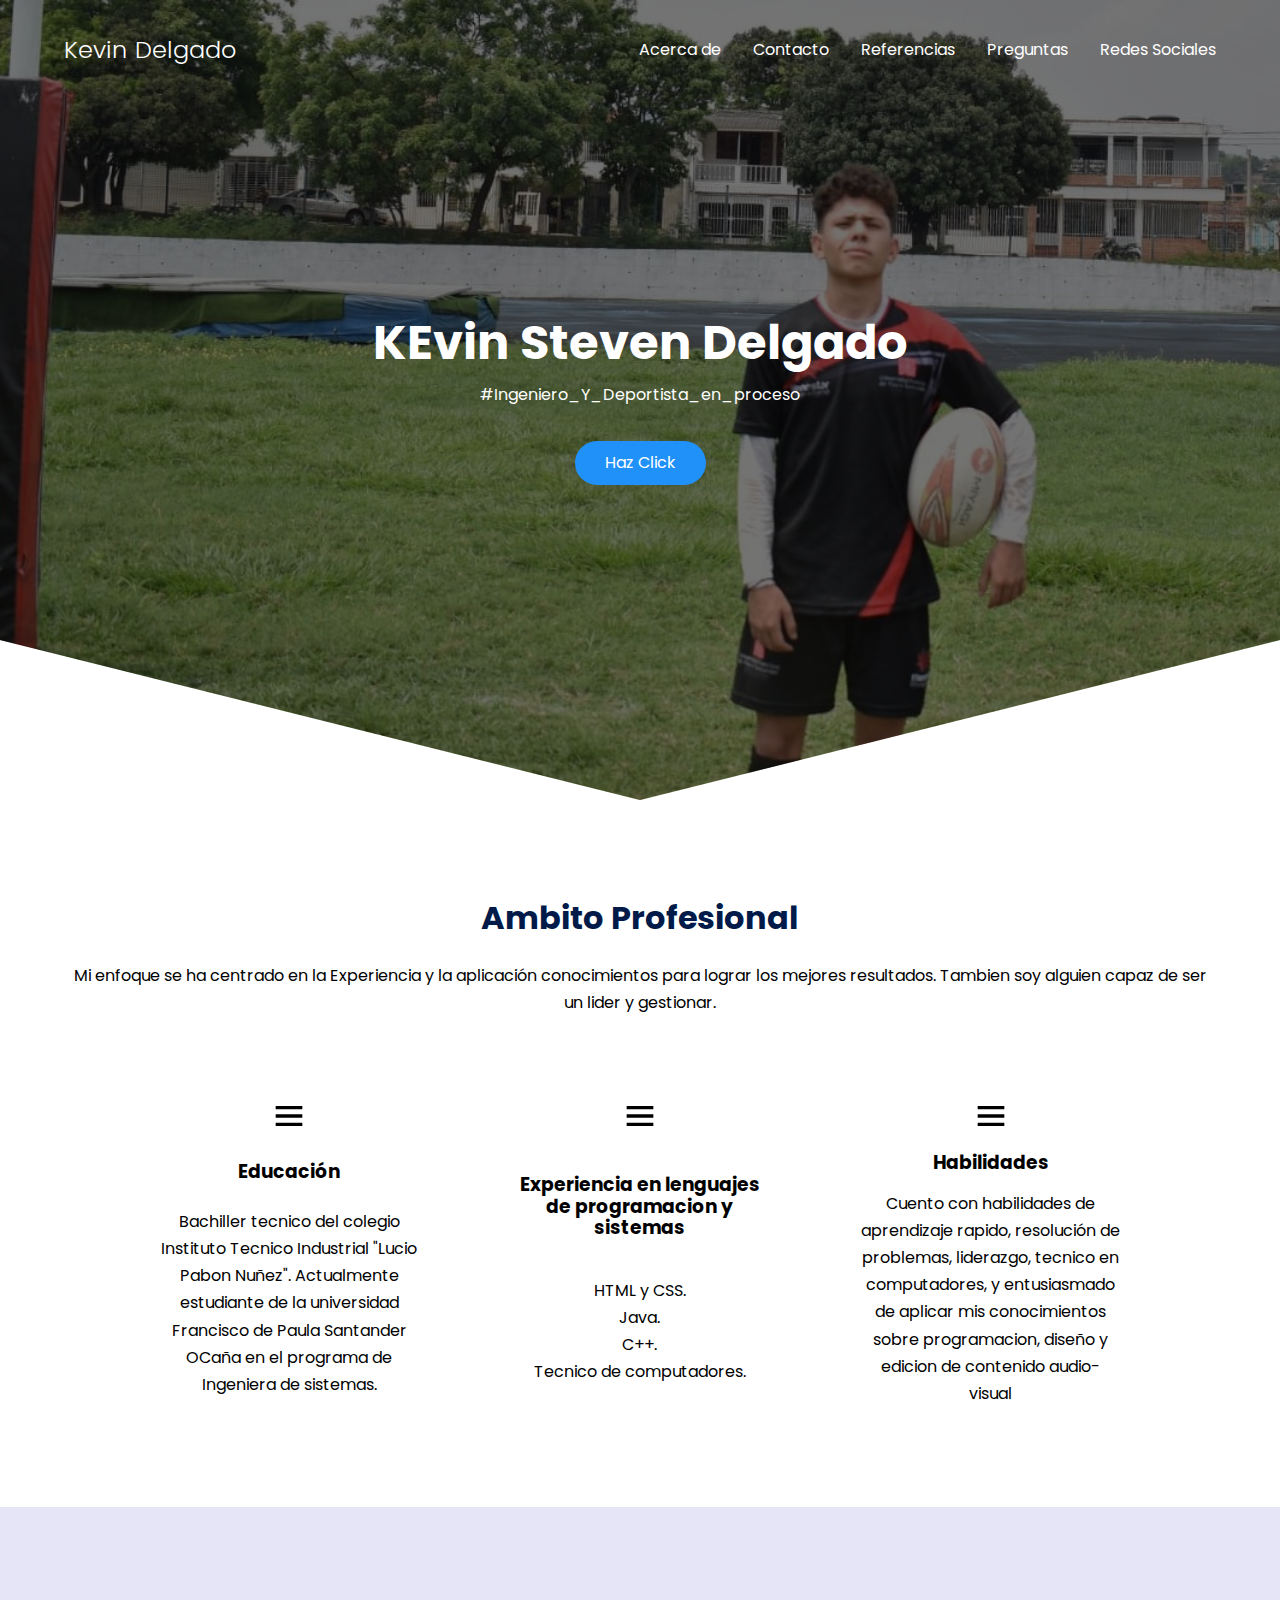
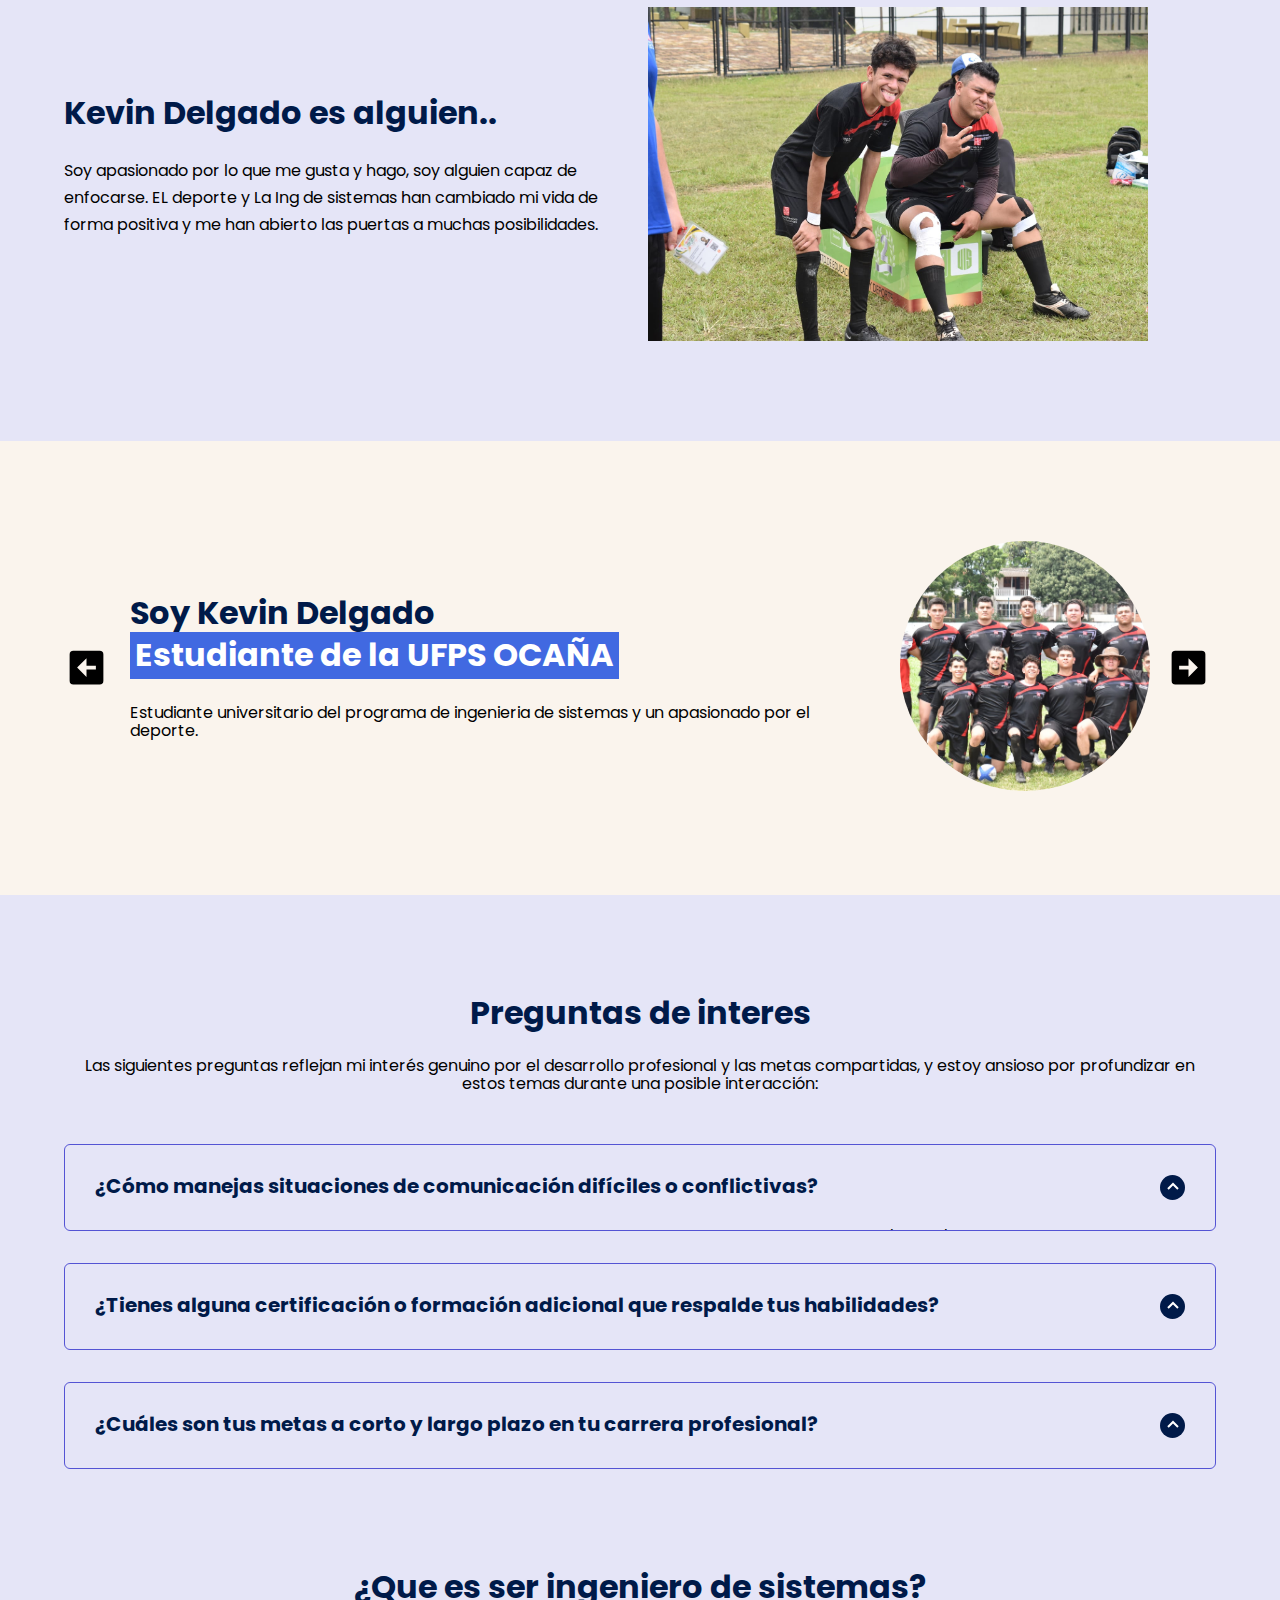
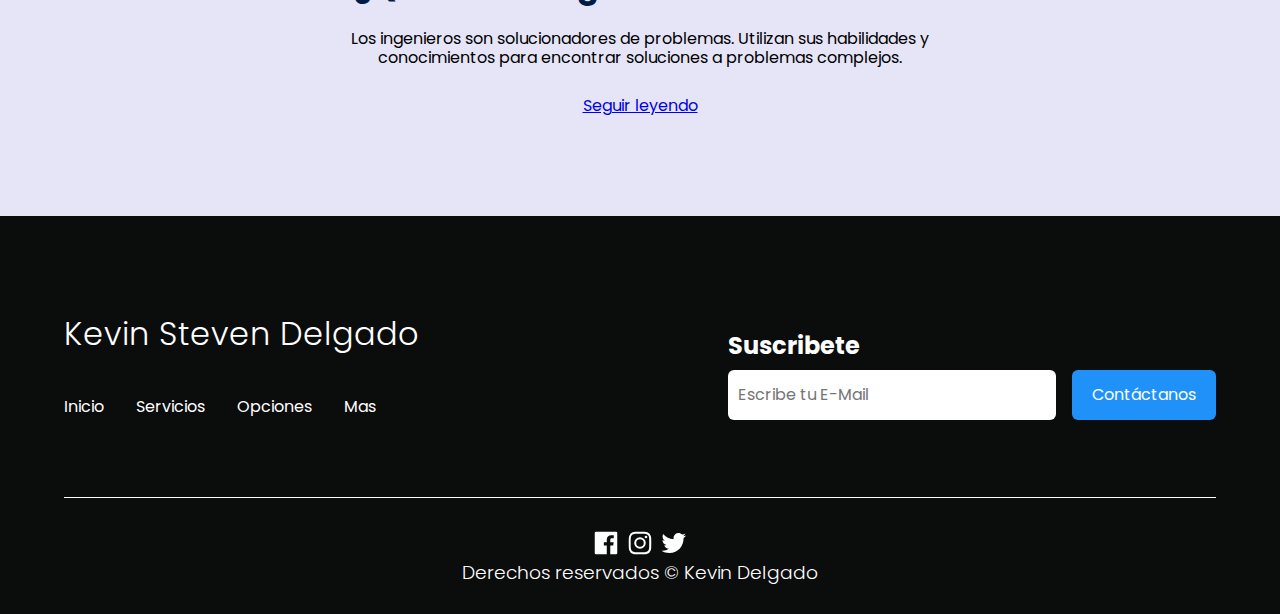
<file: index.html>
<!DOCTYPE html>
<html lang="en">
<head>
    <meta charset="UTF-8">
    <meta http-equiv="X-UA-Compatible" content="IE=edge">
    <meta name="viewport" content="width=device-width, initial-scale=1.0">
    <title>Kevin Delgado Page</title>
    <link rel="shortcut icon" href="/icons/icon k .jpg" type="image/x-icon">
    <link rel="stylesheet" href="css/normalize.css">
    <link rel="stylesheet" href="css/style.css">
</head>
<body>
    <!-- front page -->
    <header class="person">
        <nav class="nav container">
            <div class="nav_logo">
                <h2 class="nav_title">Kevin Delgado</h2>
            </div>
            <!-- ul.nav_link.nav_link_menu>(li.nav_items>a.nav_links{Texto})*4 -->
            <ul class="nav_link nav_link_menu">
                <!-- <li class="nav_items">
                    <a href="#" class="nav_links">Inicio</a>
                </li> -->
                <li class="nav_items">
                    <a href="#about" class="nav_links">Acerca de</a>
                </li>
                <li class="nav_items">
                    <a href="#contact" class="nav_links">Contacto</a>
                </li>
                <li class="nav_items">
                    <a href="#references" class="nav_links">Referencias</a>
                </li>
                <li class="nav_items">
                    <a href="#questions" class="nav_links">Preguntas</a>
                </li>
                <li class="nav_items">
                    <a href="#social_media" class="nav_links">Redes Sociales</a>
                </li>
                <img src="icons/exit.svg" alt="Icon Exit" class="nav_close">
            </ul>
            <div class="nav_menu">
                <img src="icons/menu.svg" alt="Icon Menu" class="nav_img">
            </div>
        </nav>
        <section class="person_container container">
            <h1 class="person_title">KEvin Steven Delgado</h1>
            <p class="person_paragraph">#Ingeniero_Y_Deportista_en_proceso</p>
            <a href="#" class="btn">Haz Click</a>
        </section>
    </header>

    <!-- options -->
    <main>
        <section class="container about" id="about">
            <h2 class="subtitle">Ambito Profesional</h2>
            <p class="about_paragraph">Mi enfoque se ha centrado en la Experiencia y la aplicación conocimientos para lograr los mejores resultados. Tambien soy alguien capaz de ser un lider y gestionar.</p>

            <div class="about_main">
                <!-- (article.about_icons>img.about_icon+h3.about_title+p.about_paragraph)*3 -->
                <article class="about_icons">
                    <img src="icons/menu.svg" alt="Icon" class="about_icon">
                    <h3 class="about_title">Educación</h3>
                    <p class="about_paragraph">Bachiller tecnico del colegio Instituto Tecnico Industrial "Lucio Pabon Nuñez". Actualmente estudiante de la universidad Francisco de Paula Santander OCaña en el programa de Ingeniera de sistemas.</p>
                </article>
                <article class="about_icons">
                    <img src="icons/menu.svg" alt="Icon" class="about_icon">
                    <h3 class="about_title">Experiencia en lenguajes de programacion y sistemas </h3>
                    <p class="about_paragraph">HTML y CSS. 
                        <br>
                        Java.
                        <br>
                        C++.
                        <br>
                        Tecnico de computadores.
                        </p>
                </article>
                <article class="about_icons">
                    <img src="icons/menu.svg" alt="Icon" class="about_icon">
                    <h3 class="about_title">Habilidades</h3>
                    <p class="about_paragraph"> Cuento con habilidades de aprendizaje rapido, resolución de problemas, liderazgo, tecnico en computadores, y entusiasmado de aplicar mis conocimientos sobre programacion, diseño y edicion de contenido audio-visual</p>
                </article>
            </div>
        </section>
        
        <section class="options" id="contact">
            <div class="options_container container">
                <div class="options_texts">
                    <h2 class="subtitle">Kevin Delgado es alguien..</h2>
                    <p class="options_paragraph">Soy apasionado por lo que me gusta y hago, soy alguien capaz de enfocarse. EL deporte y La Ing de sistemas han cambiado mi vida de forma positiva y me han abierto las puertas a muchas posibilidades.

                    </p>
                </div>
                <figure class="options_picture">
                    <img src="images/Kevin 3.jpg" alt="Imagen Options" class="options_img">
                </figure>
            </div>
        </section>

        <section class="testimony" id="references">
            <div class="testimony_container container">
                
                <img src="icons/leftarrow.svg" alt="Icon Flecha" class="testimony_arrow" id="before">                
                
                <section class="testimony_body testimony_body--show" data-id="1">
                    <div class="testimony_texts">
                        <h2 class="subtitle">Soy Kevin Delgado
                            <span class="testimony_course">Estudiante de la UFPS OCAÑA</span>
                        </h2>
                        <p class="testimony__review">Estudiante universitario del programa de ingenieria de sistemas y un apasionado por el deporte.</p>
                    </div>
                    <figure class="testimony_picture">
                        <img src="images/Kevin 4.jpg" alt="Foto Persona" class="testimony_img">
                    </figure>
                </section>
                
                <section class="testimony_body" data-id="2">
                    <div class="testimony_texts">
                        <h2 class="subtitle">Soy Kevin Delgado
                            <span class="testimony_course">Estudiante de la UFPS OCAÑA</span>
                        </h2>
                        <p>Una persona que busca cumplir sus objetivos día a día.</p>
                    </div>
                    <figure class="testimony_picture">
                        <img src="images/Kevin 2.jpg" alt="Foto Persona" class="testimony_img">
                    </figure>
                </section>

                <section class="testimony_body" data-id="3">
                    <div class="testimony_texts">
                        <h2 class="subtitle">Soy Kevin Delgado
                            <span class="testimony_course">Estudiante de la UFPS OCAÑA</span>
                        </h2>
                        <p>Un chico al que le gusta mucho lo que hace, y ser ingeniero es algo que em motiva a diario.</p>
                    </div>
                    <figure class="testimony_picture">
                        <img src="images/Kevin 5.JPG" alt="Foto Persona" class="testimony_img">
                    </figure>
                </section>

                <section class="testimony_body" data-id="4">
                    <div class="testimony_texts">
                        <h2 class="subtitle">Soy Kevin Delgado
                            <span class="testimony_course">Estudiante de la UFPS OCAÑA</span>
                        </h2>
                        <p>Una perosan que le gusta ayudar a los demas y contribuir a la sociedad y el desarrollo en general.</p>
                    </div>
                    <figure class="testimony_picture">
                        <img src="images/Kevin 1.jpg" alt="Foto Persona" class="testimony_img">
                    </figure>
                </section>

                <img src="icons/rightarrow.svg" alt="Icon Flecha" class="testimony_arrow" id="next">                

            </div>
        </section>

        <section class="questions" id="questions">
            <div class="container">
                <h2 class="subtitle">Preguntas de interes</h2>
                <p class="questions_paragraph">Las siguientes preguntas reflejan mi interés genuino por el desarrollo profesional y las metas compartidas, y estoy ansioso por profundizar en estos temas durante una posible interacción:</p>

                <section class="questions_container">
                    <article class="questions_padding">
                        <div class="questions_answer">
                            <h3 class="questions_title">¿Cómo manejas situaciones de comunicación difíciles o conflictivas?
                                <span class="questions_arrow">
                                    <img src="icons/arrow.svg" class="questions_img">
                                </span>
                            </h3>

                            <p class="questions_show">  Mi manejo de estas situaciones se basa en el dialogo, el respeto, el debate sano y la empatia hacia la/s otra/s persoana, dodne busco que se sientan escuchados y hallar la mejor solucion psoible.</p>
                        </div>
                    </article>

                    <article class="questions_padding">
                        <div class="questions_answer">
                            <h3 class="questions_title">¿Tienes alguna certificación o formación adicional que respalde tus habilidades?
                                <span class="questions_arrow">
                                    <img src="icons/arrow.svg" class="questions_img">
                                </span>
                            </h3>

                            <p class="questions_show">Tecncio en sistemas:
                                <br>
                                Completé con éxito el tecnico en sistemas y me gardue satisfactoriamente realziando varios proyectos.
                                <br>
                                Certificado de manejo y edicion de contenido audiovisual:
                                <br>
                                Certifcado que consegui al completar con exito el curso de manejo y edicion de contenido audio visual con enfoque en el programa "Adobde Aduiton", culminandolo con proyectos de doblaje sencillos.
                                
                            </p>
                        </div>
                    </article>

                    <article class="questions_padding">
                        <div class="questions_answer">
                            <h3 class="questions_title">¿Cuáles son tus metas a corto y largo plazo en tu carrera profesional?
                                <span class="questions_arrow">
                                    <img src="icons/arrow.svg" class="questions_img">
                                </span>
                            </h3>

                            <p class="questions_show">Corto Plazo:
                                <br>
                                Ser una persona mas disiciplinada y comunicarme de una forma aun mas acertiva.
                                <br>
                                Largo Plazo:
                                <br>
                                Mejorar como desarrollador e ingeniero en general.
                               

                                
                            </p>
                        </div>
                    </article>
                </section>

                <section class="questions_offer">
                    <h2 class="subtitle">¿Que es ser ingeniero de sistemas?</h2>
                    <p class="questions_copy">Los ingenieros son solucionadores de problemas. Utilizan sus habilidades y conocimientos para encontrar soluciones a problemas complejos.</p>
                    <a href="#" class="cta">Seguir leyendo</a>
                </section>
            </div>
        </section>
    </main>

    <footer class="footer" id="social_media">
        <section class="footer_container container">
            <nav class="nav nav--footer">
                <h2 class="footer_title">Kevin Steven Delgado</h2>
                <ul class="nav_link nav_link--footer">
                    <!-- (li.nav_items>a.nav_links{Option})*4 -->
                    <li class="nav_items">
                        <a href="#" class="nav_links">Inicio</a>
                    </li>
                    <li class="nav_items">
                        <a href="#" class="nav_links">Servicios</a>
                    </li>
                    <li class="nav_items">
                        <a href="#" class="nav_links">Opciones</a>
                    </li>
                    <li class="nav_items">
                        <a href="#" class="nav_links">Mas</a>
                    </li>
                </ul>
            </nav>
            <form class="footer_form">
                <h2 class="footer_info">Suscribete</h2>
                <!-- .footer_inputs>input:email.footer_input+input:submit.footer_submit -->
                <div class="footer_inputs">
                    <input type="email" class="footer_input" placeholder="Escribe tu E-Mail">
                    <input type="submit" value="Contáctanos" class="footer_submit">
                </div>
            </form>
        </section>
        <section class="footer_copy container">
            <div class="footer_social">
                <a href="https://www.facebook.com/" class="footer_icon"><img src="icons/facebook.svg" alt="Icon Facebook" class="footer_img"></a>
                <a href="https://instagram.com/kev_sd5?igshid=M2RkZGJiMzhjOQ==" class="footer_icon"><img src="icons/instagram.svg" alt="Icon Instagram" class="footer_img"></a>
                <a href="https://twitter.com/?lang=es" class="footer_icon"><img src="icons/twitter.svg" alt="Icon Twitter" class="footer_img"></a>
            </div>
            <h3 class="footer_copyright">Derechos reservados &copy; Kevin Delgado</h3>
        </section>
    </footer>


    <script src="js/slider.js"></script>
    <script src="js/questions.js"></script>
</body>
</html>
</file>
<file: css/style.css>
@import url('https://fonts.googleapis.com/css2?family=Poppins:wght@300;400;600;700&display=swap');

body{
    font-family: 'Poppins', sans-serif;
}

:root{
    --padding-container: 100px 0;
    --color-title: #001a49;
}

/* front page */

.container{
    width: 90%;
    max-width: 1200px;
    margin: 0 auto;
    overflow: hidden;
    padding: var(--padding-container);
}

.person{
    width: 100%;
    height: 100vh;
    min-height: 600px;
    max-height: 800px;
    position: relative;
    display: grid;
    grid-template-rows: 100px 1fr;
    color: #fff;
}

.person::before{
    content: "";
    position: absolute;
    top: 0;
    left: 0;
    width: 100%;
    height: 100%;
    background-image: linear-gradient(180deg, #0000008c 0%, #0000008c 100%), url('../images/Kevin_fondopage.jpg');
    background-size: cover;
    clip-path: polygon(100% 0, 100% 80%, 50% 100%, 0 80%, 0 0);
    z-index: -1;
    
}

/* nav */
.nav{
    --padding-container: 0;
    height: 100%;
    display: flex;
    align-items: center;
}

.nav_title{
    font-weight: 300;
}

.nav_link{
    margin-left: auto;
    padding: 0;
    display: grid;
    grid-auto-flow: column;
    grid-auto-columns: max-content;
    gap: 2em;
}

.nav_items{
    list-style: none;
}

.nav_links{
    color: #fff;
    text-decoration: none;
}

.nav_menu{
    margin-left: auto;
    cursor: pointer;
    display: none;
}

.nav_img{
    display: block;
    width: 30px;
}

.nav_close{
    display: var(--show, none);
}

/* person container */

.person_container{
    max-width: 800px;
    --padding-container: 0;
    display: grid;
    grid-auto-rows: max-content;
    align-content: center;
    gap: 1em;
    padding-bottom: 100px;
    text-align: center;
}

.person_title{
    font-size: 3rem;
}

.person_paragraph{
    margin-bottom: 20px;
}

.btn{
    display: inline-block;
    background-color: #2091f9;
    justify-self: center;
    color: #fff;
    text-decoration: none;
    padding: 13px 30px;
    border-radius: 32px;
}

/* about */

.about{
    text-align: center;
}

.subtitle{
    color: var(--color-title);
    font-size: 2rem;
    margin-bottom: 25px;
}

.about_paragraph{
    line-height: 1.7;
}

.about_main{
    padding-top: 80px;
    display: grid;
    width: 90%;
    margin: 0 auto;
    gap: 1em;
    overflow: hidden;
    grid-template-columns: repeat(auto-fit, minmax(260px, auto));
}

.about_icons{
    display: grid;
    gap: 1em;
    justify-items: center;
    width: 260px;
    overflow: hidden;
    margin: 0 auto;
}

.about_icon{
    width: 40px;
}

/* options */

.options{
    background-color: #e5e5f7;
    background-image: linear-gradient(rgb(7, 148, 70) 247, 98) 0.5px, transparente 0.5px), radial-gradient(#444cf7 0.5px, #e5e5f7 0.5px);
    background-size: cover;
    background-position: 0 0, 10px 10px;
    overflow: hidden;
}

.options_container{
    display: grid;
    grid-template-columns: 1fr 1fr;
    gap: 1em;
    align-items: center;
}

.options_picture{
    max-width: 500px;
}

.options_paragraph{
    line-height: 1.7;
    margin-bottom: 15px;
}

.options_img{
    width: 100%;
    display: block;
}

/* testimonys */

.testimony{
    background-color: rgb(250, 244, 237);
}

.testimony_container{
    display: grid;
    grid-template-columns: 50px 1fr 50px;
    gap: 1em;
    align-items: center;
}

.testimony_body{
    display: grid;
    grid-template-columns: 1fr max-content;
    justify-content: space-between;
    align-items: center;
    gap: 2em;
    grid-column: 2/3;
    grid-row: 1/2;
    opacity: 0;
    pointer-events: none;
}

.testimony_body--show{
    pointer-events: unset;
    opacity: 1;
    transition: opacity 1.5s ease-in-out;
}

.testimony_img{
    width: 250px;
    height: 250px;
    border-radius: 50%;
    object-fit: cover;
    object-position: 50% 30%;
}

.testimony_texts{
    max-width: 700px;
}

.testimony_course{
    background-color: royalblue;
    color: #fff;
    display: inline-block;
    padding: 5px;
}

.testimony_arrow{
    width: 90%;
    cursor: pointer;
}

/* Questions */

.questions{
    text-align: center;
    background-color: #e5e5f7;
}

.questions_container{
    display: grid;
    gap: 2em;
    padding-top: 50px;
    padding-bottom: 100px;
}

.questions_padding{
    padding: 0;
    transition: padding .3s;
    border: 1px solid #5454D4;
    border-radius: 6px;
}

.questions_padding--add{
    padding-bottom: 30px;
}

.questions_answer{
    padding: 0 30px 0;
    overflow: hidden;
}

.questions_title{
    text-align: left;
    display: flex;
    font-size: 20px;
    padding: 30px 0 30px;
    cursor: pointer;
    color: var(--color-title);
    justify-content: space-between;
}

.questions_arrow{
    border-radius: 50%;
    background-color: var(--color-title);
    width: 25px;
    height: 25px;
    display: flex;
    justify-content: center;
    align-items: center;
    align-self: flex-end;
    margin-left: 10px;
    transition:  transform .3s;
}

.questions_arrow--rotate{
    transform: rotate(180deg);
}

.questions_show{
    text-align: left;
    height: 0;
    transition: height .3s;
}

.questions_img{
    display: block;
}

.questions_copy{
    width: 60%;
    margin: 0 auto;
    margin-bottom: 30px;
}

/* footer */

.footer {
    background-color: #0b0c0c;
}

.footer_title{
    font-weight: 300;
    font-size: 2rem;
    margin-bottom: 30px;
}

.footer_title, .footer_info{
    color: #fff;
}

.footer_container{
    display: flex;
    justify-content: space-between;
    align-items: center;
    border-bottom: 1px solid #fff;
    padding-bottom: 60px;
}

.nav--footer{
    padding-bottom: 20px;
    display: grid;
    gap: 1em;
    grid-auto-flow: row;
    height: 100%;
}

.nav_link--footer{
    display: flex;
    margin: 0;
    margin-right: 20px;
    flex-wrap: wrap;    
}

.footer_inputs{
    margin-top: 10px;
    display: flex;
    overflow: hidden;
}

.footer_input{
    background-color: #fff;
    height: 50px;
    display: block;
    padding-left: 10px;
    border-radius: 6px;
    font-size: 1rem;
    outline: none;
    border: none;
    margin-right: 16px;
}

.footer_submit{
    margin-left: auto;
    display: inline-block;
    height: 50px;
    padding: 0 20px;
    background-color: #2091f9;
    border: none;
    font-size: 1rem;
    color: #fff;
    border-radius: 6px;
    cursor: pointer;
}

.footer_copy{
    --padding-container: 30px 0;
    text-align: center;
    color: #fff;
}

.footer_copyright{
    font-weight: 300;
}

.footer_icons{
    margin-bottom: 10px;
}

.footer_img{
    width: 30px;
}
</file>
